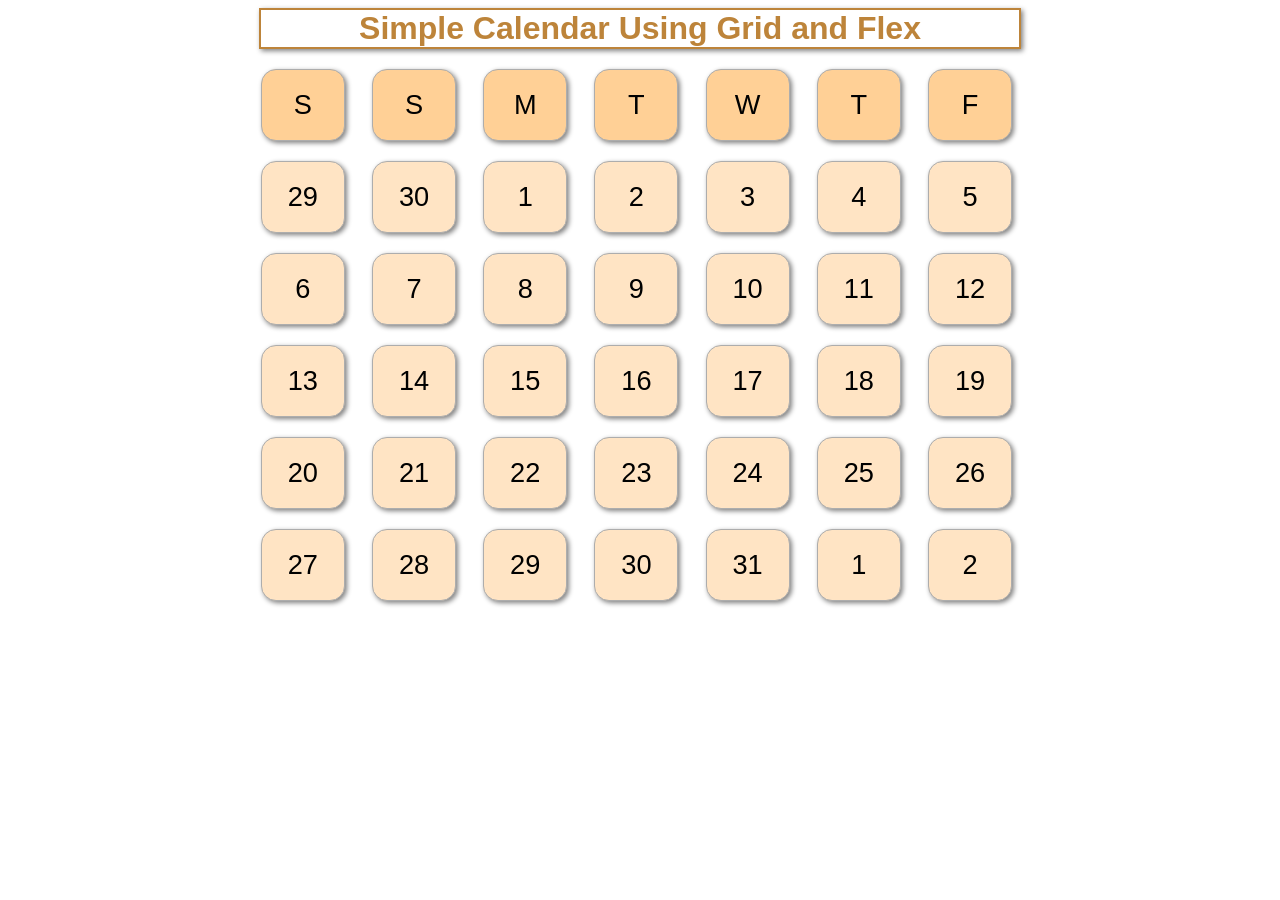
<file: Simple-Calendar/index.html>
<!DOCTYPE html>
<html lang="en">

<head>
    <meta charset="UTF-8">
    <meta http-equiv="X-UA-Compatible" content="IE=edge">
    <meta name="viewport" content="width=device-width, initial-scale=1.0">
    <link rel="stylesheet" href="style.css">
    <title>Calendar</title>
</head>

<body>
    <header>
        <h1 class="headline">Simple Calendar Using Grid and Flex</h1>
    </header>
    <main>
        <div class="calendar">
            <div class="day">S</div>
            <div class="day">S</div>
            <div class="day">M</div>
            <div class="day">T</div>
            <div class="day">W</div>
            <div class="day">T</div>
            <div class="day">F</div>
            <div class="date">29</div>
            <div class="date">30</div>
            <div class="date">1</div>
            <div class="date">2</div>
            <div class="date">3</div>
            <div class="date">4</div>
            <div class="date">5</div>
            <div class="date">6</div>
            <div class="date">7</div>
            <div class="date">8</div>
            <div class="date">9</div>
            <div class="date">10</div>
            <div class="date">11</div>
            <div class="date">12</div>
            <div class="date">13</div>
            <div class="date">14</div>
            <div class="date">15</div>
            <div class="date">16</div>
            <div class="date">17</div>
            <div class="date">18</div>
            <div class="date">19</div>
            <div class="date">20</div>
            <div class="date">21</div>
            <div class="date">22</div>
            <div class="date">23</div>
            <div class="date">24</div>
            <div class="date">25</div>
            <div class="date">26</div>
            <div class="date">27</div>
            <div class="date">28</div>
            <div class="date">29</div>
            <div class="date">30</div>
            <div class="date">31</div>
            <div class="date">1</div>
            <div class="date">2</div>
        </div>
    </main>
</body>

</html>
</file>
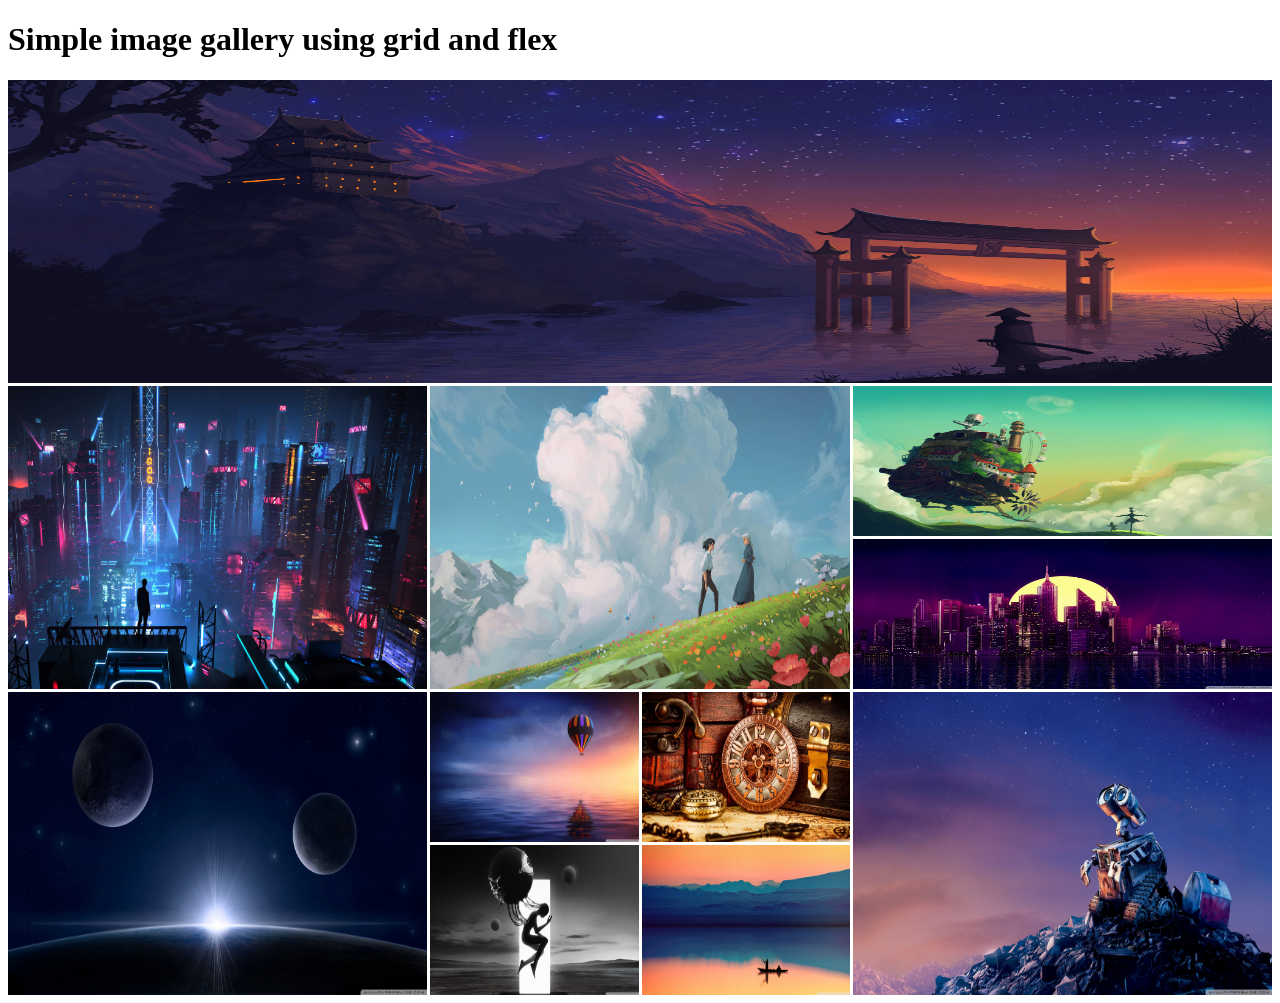
<file: Responsive-Gallery/gallery.html>
<!DOCTYPE html>
<html lang="en">

<head>
    <meta charset="UTF-8">
    <meta http-equiv="X-UA-Compatible" content="IE=edge">
    <meta name="viewport" content="width=device-width, initial-scale=1.0">
    <link rel="stylesheet" href="gallery.css">
    <title>Gallery</title>
</head>

<body>
    <header>
        <h1>Simple image gallery using grid and flex</h1>
    </header>
    <main>
        <div class="image-container">
            <div class="image big-layout">
                <img src="images/1.jpg" alt="">
            </div>
            <div class="image normal-layout">
                <img src="images/2.jpg" alt="">
            </div>
            <div class="image normal-layout">
                <img src="images/3.jpg" alt="">
            </div>
            <div class="image flat-layout">
                <img src="images/4.jpg" alt="">
            </div>
            <div class="image flat-layout">
                <img src="images/5.jpg" alt="">
            </div>
            <div class="image normal-layout">
                <img src="images/6.jpg" alt="">
            </div>
            <div class="image small-layout">
                <img src="images/7.jpg" alt="">
            </div>
            <div class="image small-layout">
                <img src="images/8.jpg" alt="">
            </div>
            <div class="image normal-layout">
                <img src="images/11.jpg" alt="">
            </div>
            <div class="image small-layout">
                <img src="images/9.jpg" alt="">
            </div>
            <div class="image small-layout">
                <img src="images/10.jpg" alt="">
            </div>
        </div>
    </main>
</body>

</html>
</file>
<file: Simple-Calendar/style.css>
* {
    font-family: 'Gill Sans', 'Gill Sans MT', Calibri, 'Trebuchet MS', sans-serif;
}

.headline {
    text-align: center;
    color: #bd843a;
    border: 2px solid #bd843a;
    width: 60%;
    margin: 0 auto;
    box-shadow: 2px 2px 5px gray;
}

.calendar {
    padding-top: 20px;
    display: grid;
    grid-template-columns: repeat(7, 1fr);
    column-gap: 20px;
    row-gap: 20px;
    width: 60%;
    margin: 0 auto;
}

.date,
.day {
    background-color: bisque;
    border: 1px solid rgb(173, 173, 173);
    border-radius: 15px;
    width: 90%;
    height: 70px;
    display: flex;
    justify-content: center;
    align-items: center;
    font-size: 1.7em;
    box-shadow: 2px 2px 5px gray;
}

.day {
    background-color: rgb(255, 208, 150);
}
</file>
<file: Responsive-Gallery/gallery.css>
.image-container {
    display: grid;
    grid-template-columns: repeat(6, 1fr);
    grid-template-rows: repeat(6, 150px);
    gap: 3px;
}

img {
    width: 100%;
    height: 100%;
}

.big-layout{
    grid-column: span 6;
    grid-row: span 2;
}

.normal-layout{
    grid-column: span 2;
    grid-row: span 2;
}

.flat-layout{
    grid-column: span 2;
    grid-row: span 1;
}

.small-layout{
    grid-column: span 1;
    grid-row: span 1;
}

@media screen and (max-width: 576px) {
    .image-container{
        display: block;
    }
}

@media screen and (min-width: 577px) and (max-width: 992px) {
    .image-container{
        grid-template-columns: repeat(2, 1fr);
    }
}
</file>
